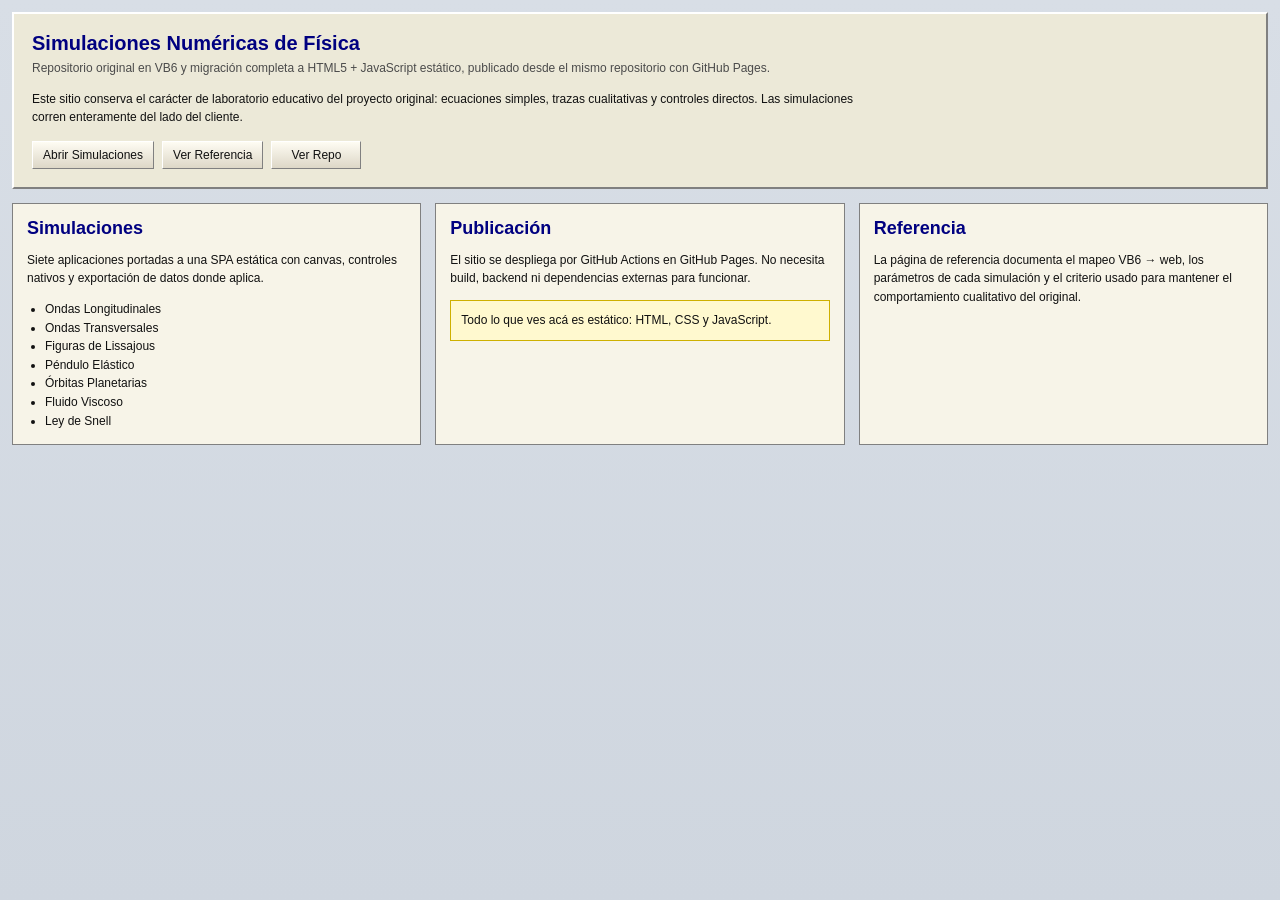
<file: index.html>
<!DOCTYPE html>
<html lang="es">
<head>
  <meta charset="UTF-8">
  <meta name="viewport" content="width=device-width, initial-scale=1.0">
  <title>Simulaciones Numéricas</title>
  <link rel="stylesheet" href="styles.css">
</head>
<body>
  <div class="shell">
    <section class="hero">
      <h1>Simulaciones Numéricas de Física</h1>
      <p class="subtitle">Repositorio original en VB6 y migración completa a HTML5 + JavaScript estático, publicado desde el mismo repositorio con GitHub Pages.</p>
      <p>
        Este sitio conserva el carácter de laboratorio educativo del proyecto original: ecuaciones simples,
        trazas cualitativas y controles directos. Las simulaciones corren enteramente del lado del cliente.
      </p>
      <div class="footer-links">
        <a class="link-button" href="simulaciones.html">Abrir Simulaciones</a>
        <a class="link-button" href="referencia.html">Ver Referencia</a>
        <a class="link-button" href="https://github.com/mnofresno/simulaciones-numericas-vb">Ver Repo</a>
      </div>
    </section>

    <div class="page-grid">
      <article class="panel card">
        <h2>Simulaciones</h2>
        <p>
          Siete aplicaciones portadas a una SPA estática con canvas, controles nativos
          y exportación de datos donde aplica.
        </p>
        <ul class="list">
          <li>Ondas Longitudinales</li>
          <li>Ondas Transversales</li>
          <li>Figuras de Lissajous</li>
          <li>Péndulo Elástico</li>
          <li>Órbitas Planetarias</li>
          <li>Fluido Viscoso</li>
          <li>Ley de Snell</li>
        </ul>
      </article>

      <article class="panel card">
        <h2>Publicación</h2>
        <p>
          El sitio se despliega por GitHub Actions en GitHub Pages. No necesita build,
          backend ni dependencias externas para funcionar.
        </p>
        <p class="notice">
          Todo lo que ves acá es estático: HTML, CSS y JavaScript.
        </p>
      </article>

      <article class="panel card">
        <h2>Referencia</h2>
        <p>
          La página de referencia documenta el mapeo VB6 → web, los parámetros de cada
          simulación y el criterio usado para mantener el comportamiento cualitativo del original.
        </p>
      </article>
    </div>
  </div>
</body>
</html>
</file>
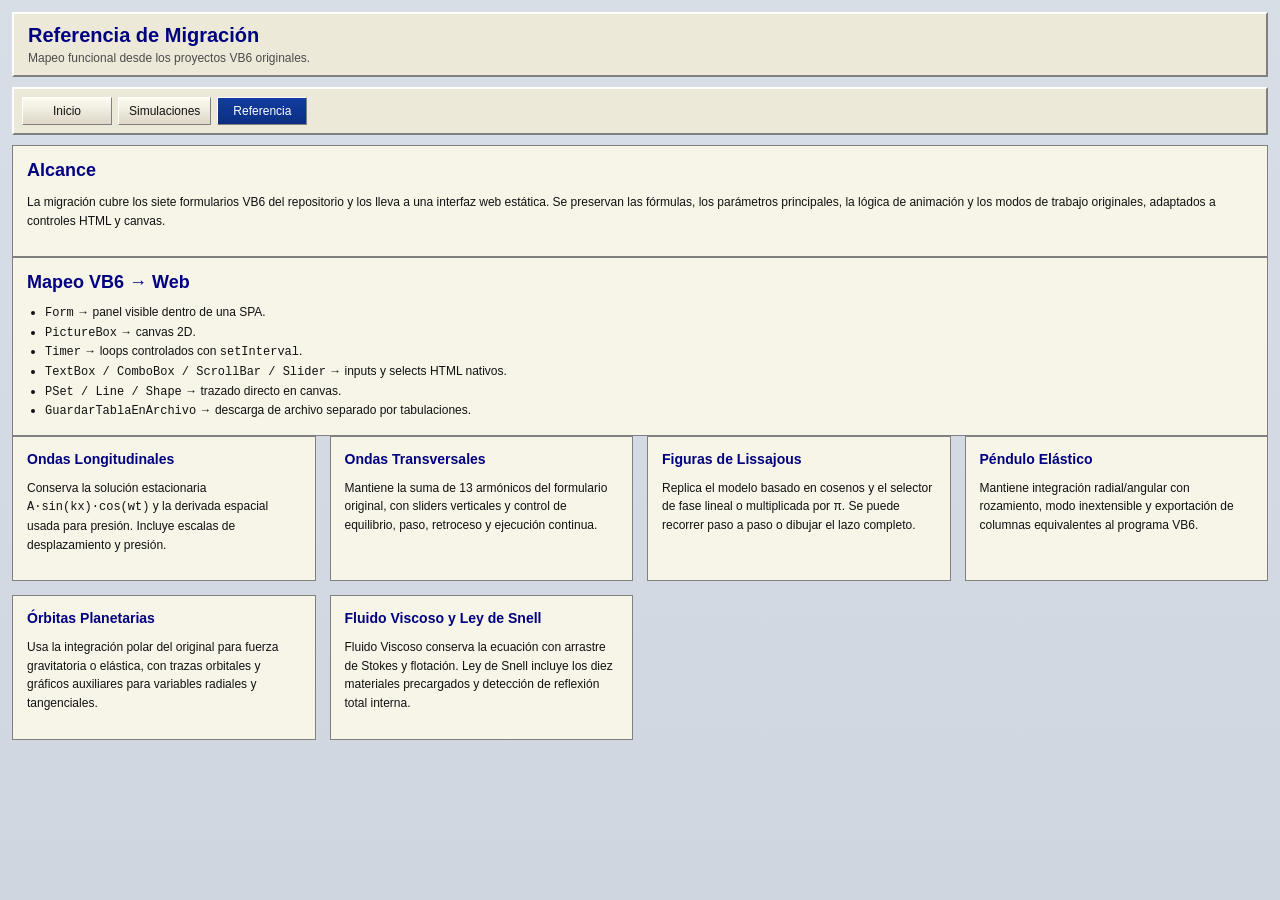
<file: referencia.html>
<!DOCTYPE html>
<html lang="es">
<head>
  <meta charset="UTF-8">
  <meta name="viewport" content="width=device-width, initial-scale=1.0">
  <title>Referencia de Migración</title>
  <link rel="stylesheet" href="styles.css">
</head>
<body>
  <div class="shell">
    <div class="title-bar">
      <h1>Referencia de Migración</h1>
      <div class="subtitle">Mapeo funcional desde los proyectos VB6 originales.</div>
    </div>

    <div class="nav-strip">
      <a class="nav-button" href="index.html">Inicio</a>
      <a class="nav-button" href="simulaciones.html">Simulaciones</a>
      <a class="nav-button active" href="referencia.html">Referencia</a>
    </div>

    <section class="panel card">
      <h2>Alcance</h2>
      <p>
        La migración cubre los siete formularios VB6 del repositorio y los lleva a una interfaz
        web estática. Se preservan las fórmulas, los parámetros principales, la lógica de animación
        y los modos de trabajo originales, adaptados a controles HTML y canvas.
      </p>
    </section>

    <section class="panel card">
      <h2>Mapeo VB6 → Web</h2>
      <ul class="list">
        <li><span class="mono">Form</span> → panel visible dentro de una SPA.</li>
        <li><span class="mono">PictureBox</span> → canvas 2D.</li>
        <li><span class="mono">Timer</span> → loops controlados con <span class="mono">setInterval</span>.</li>
        <li><span class="mono">TextBox / ComboBox / ScrollBar / Slider</span> → inputs y selects HTML nativos.</li>
        <li><span class="mono">PSet / Line / Shape</span> → trazado directo en canvas.</li>
        <li><span class="mono">GuardarTablaEnArchivo</span> → descarga de archivo separado por tabulaciones.</li>
      </ul>
    </section>

    <section class="page-grid">
      <article class="panel card">
        <h3>Ondas Longitudinales</h3>
        <p>
          Conserva la solución estacionaria <span class="mono">A·sin(kx)·cos(wt)</span> y la derivada
          espacial usada para presión. Incluye escalas de desplazamiento y presión.
        </p>
      </article>

      <article class="panel card">
        <h3>Ondas Transversales</h3>
        <p>
          Mantiene la suma de 13 armónicos del formulario original, con sliders verticales y
          control de equilibrio, paso, retroceso y ejecución continua.
        </p>
      </article>

      <article class="panel card">
        <h3>Figuras de Lissajous</h3>
        <p>
          Replica el modelo basado en cosenos y el selector de fase lineal o multiplicada por π.
          Se puede recorrer paso a paso o dibujar el lazo completo.
        </p>
      </article>

      <article class="panel card">
        <h3>Péndulo Elástico</h3>
        <p>
          Mantiene integración radial/angular con rozamiento, modo inextensible y exportación
          de columnas equivalentes al programa VB6.
        </p>
      </article>

      <article class="panel card">
        <h3>Órbitas Planetarias</h3>
        <p>
          Usa la integración polar del original para fuerza gravitatoria o elástica, con trazas
          orbitales y gráficos auxiliares para variables radiales y tangenciales.
        </p>
      </article>

      <article class="panel card">
        <h3>Fluido Viscoso y Ley de Snell</h3>
        <p>
          Fluido Viscoso conserva la ecuación con arrastre de Stokes y flotación. Ley de Snell
          incluye los diez materiales precargados y detección de reflexión total interna.
        </p>
      </article>
    </section>
  </div>
</body>
</html>
</file>
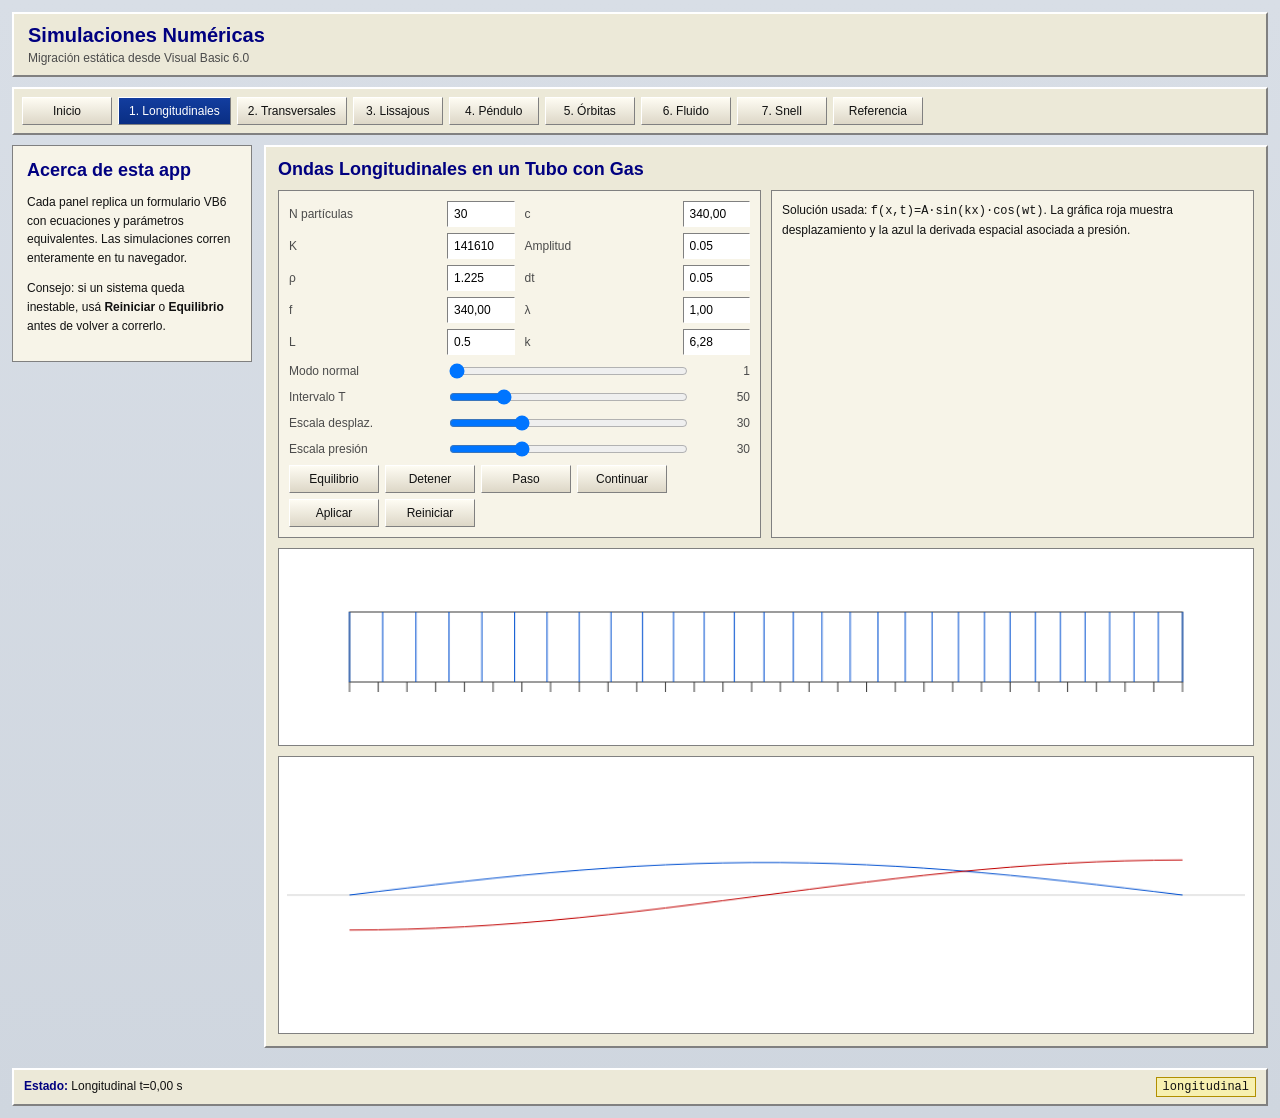
<file: simulaciones.html>
<!DOCTYPE html>
<html lang="es">
<head>
  <meta charset="UTF-8">
  <meta name="viewport" content="width=device-width, initial-scale=1.0">
  <title>Simulaciones Numéricas - App</title>
  <link rel="stylesheet" href="styles.css">
</head>
<body>
  <div class="shell">
    <div class="title-bar">
      <h1>Simulaciones Numéricas</h1>
      <div class="subtitle">Migración estática desde Visual Basic 6.0</div>
    </div>

    <div class="nav-strip">
      <a class="nav-button" href="index.html">Inicio</a>
      <button class="nav-button active" data-sim="longitudinal">1. Longitudinales</button>
      <button class="nav-button" data-sim="transversal">2. Transversales</button>
      <button class="nav-button" data-sim="lissajous">3. Lissajous</button>
      <button class="nav-button" data-sim="pendulo">4. Péndulo</button>
      <button class="nav-button" data-sim="orbitas">5. Órbitas</button>
      <button class="nav-button" data-sim="viscoso">6. Fluido</button>
      <button class="nav-button" data-sim="snell">7. Snell</button>
      <a class="nav-button" href="referencia.html">Referencia</a>
    </div>

    <div class="layout">
      <aside class="panel sidebar card">
        <h2>Acerca de esta app</h2>
        <p>
          Cada panel replica un formulario VB6 con ecuaciones y parámetros equivalentes.
          Las simulaciones corren enteramente en tu navegador.
        </p>
        <p class="note">
          Consejo: si un sistema queda inestable, usá <strong>Reiniciar</strong> o
          <strong>Equilibrio</strong> antes de volver a correrlo.
        </p>
      </aside>

      <main>
        <section id="sim-longitudinal" class="panel sim-panel active">
          <h2 class="frame-title">Ondas Longitudinales en un Tubo con Gas</h2>
          <div class="grid-2">
            <div class="frame">
              <div class="grid-2">
                <div>
                  <div class="control-row"><label for="longi-np">N partículas</label><input id="longi-np" class="textbox" type="text" value="30"></div>
                  <div class="control-row"><label for="longi-kcor">K</label><input id="longi-kcor" class="textbox" type="text" value="141610"></div>
                  <div class="control-row"><label for="longi-ro">ρ</label><input id="longi-ro" class="textbox" type="text" value="1.225"></div>
                  <div class="control-row"><label for="longi-f">f</label><input id="longi-f" class="textbox readonly" type="text" readonly></div>
                  <div class="control-row"><label for="longi-l">L</label><input id="longi-l" class="textbox" type="text" value="0.5"></div>
                </div>
                <div>
                  <div class="control-row"><label for="longi-c">c</label><input id="longi-c" class="textbox readonly" type="text" readonly></div>
                  <div class="control-row"><label for="longi-a">Amplitud</label><input id="longi-a" class="textbox" type="text" value="0.05"></div>
                  <div class="control-row"><label for="longi-dt">dt</label><input id="longi-dt" class="textbox" type="text" value="0.05"></div>
                  <div class="control-row"><label for="longi-lambda">λ</label><input id="longi-lambda" class="textbox readonly" type="text" readonly></div>
                  <div class="control-row"><label for="longi-k">k</label><input id="longi-k" class="textbox readonly" type="text" readonly></div>
                </div>
              </div>
              <div class="control-row">
                <label for="longi-modo">Modo normal</label>
                <div class="range-wrap"><input id="longi-modo" type="range" min="1" max="8" step="1" value="1"><span id="longi-modo-value" class="range-value">1</span></div>
              </div>
              <div class="control-row">
                <label for="longi-interval">Intervalo T</label>
                <div class="range-wrap"><input id="longi-interval" type="range" min="10" max="200" step="1" value="50"><span id="longi-interval-value" class="range-value">50</span></div>
              </div>
              <div class="control-row">
                <label for="longi-scale-d">Escala desplaz.</label>
                <div class="range-wrap"><input id="longi-scale-d" type="range" min="1" max="100" step="1" value="30"><span id="longi-scale-d-value" class="range-value">30</span></div>
              </div>
              <div class="control-row">
                <label for="longi-scale-p">Escala presión</label>
                <div class="range-wrap"><input id="longi-scale-p" type="range" min="1" max="100" step="1" value="30"><span id="longi-scale-p-value" class="range-value">30</span></div>
              </div>
              <div class="button-row">
                <button id="longi-equilibrio" class="button">Equilibrio</button>
                <button id="longi-detener" class="button">Detener</button>
                <button id="longi-paso" class="button">Paso</button>
                <button id="longi-continuar" class="button">Continuar</button>
                <button id="longi-aplicar" class="button">Aplicar</button>
                <button id="longi-reiniciar" class="button">Reiniciar</button>
              </div>
            </div>
            <div class="frame help">
              Solución usada: <span class="mono">f(x,t)=A·sin(kx)·cos(wt)</span>. La gráfica roja muestra desplazamiento y la azul la derivada espacial asociada a presión.
            </div>
          </div>
          <div class="canvas-stack">
            <div class="canvas-frame"><canvas id="longi-canvas-main" class="wide-canvas" width="920" height="180"></canvas></div>
            <div class="canvas-frame"><canvas id="longi-canvas-graph" class="sim-canvas" width="920" height="250"></canvas></div>
          </div>
        </section>

        <section id="sim-transversal" class="panel sim-panel">
          <h2 class="frame-title">Ondas Transversales de Frecuencias Compuestas</h2>
          <div class="frame">
            <div id="transv-harmonics" class="harmonics"></div>
            <div class="button-row">
              <button id="transv-retroceder" class="button">Paso atrás</button>
              <button id="transv-detener" class="button">Detener</button>
              <button id="transv-paso" class="button">Paso</button>
              <button id="transv-continuar" class="button">Continuar</button>
              <button id="transv-equilibrio" class="button">Equilibrio</button>
            </div>
          </div>
          <div class="canvas-frame"><canvas id="transv-canvas" class="sim-canvas" width="920" height="280"></canvas></div>
        </section>

        <section id="sim-lissajous" class="panel sim-panel">
          <h2 class="frame-title">Figuras de Lissajous</h2>
          <div class="grid-2">
            <div class="frame">
              <div class="grid-2">
                <div class="control-row"><label for="lissa-a">A</label><input id="lissa-a" class="textbox" type="text" value="120"></div>
                <div class="control-row"><label for="lissa-b">B</label><input id="lissa-b" class="textbox" type="text" value="120"></div>
                <div class="control-row"><label for="lissa-w1">ω1</label><input id="lissa-w1" class="textbox" type="text" value="4"></div>
                <div class="control-row"><label for="lissa-w2">ω2</label><input id="lissa-w2" class="textbox" type="text" value="8"></div>
                <div class="control-row"><label for="lissa-phase">Fase</label><input id="lissa-phase" class="textbox" type="text" value="0.5"></div>
                <div class="control-row"><label for="lissa-phase-pi">Multiplicar por π</label><input id="lissa-phase-pi" type="checkbox" checked></div>
              </div>
              <div class="button-row">
                <button id="lissa-dibujar" class="button">Dibujar ciclo</button>
                <button id="lissa-paso" class="button">Paso</button>
                <button id="lissa-animar" class="button">Animar</button>
                <button id="lissa-limpiar" class="button">Limpiar</button>
              </div>
            </div>
            <div class="frame help">El modelo sigue el formulario VB6 original: <span class="mono">x=A·cos(ω1·t)</span> y <span class="mono">y=B·cos(ω2·t+φ)</span>.</div>
          </div>
          <div class="canvas-frame"><canvas id="lissa-canvas" class="sim-canvas" width="920" height="320"></canvas></div>
        </section>

        <section id="sim-pendulo" class="panel sim-panel">
          <h2 class="frame-title">Péndulo Elástico</h2>
          <div class="grid-2">
            <div class="frame">
              <div class="grid-2">
                <div class="control-row compact"><label for="pend-k">k</label><input id="pend-k" class="textbox" type="text" value="0.2"></div>
                <div class="control-row compact"><label for="pend-l0">L0</label><input id="pend-l0" class="textbox" type="text" value="120"></div>
                <div class="control-row compact"><label for="pend-masa">Masa</label><input id="pend-masa" class="textbox" type="text" value="10"></div>
                <div class="control-row compact"><label for="pend-g">g</label><input id="pend-g" class="textbox" type="text" value="9.81"></div>
                <div class="control-row compact"><label for="pend-drdt">dr/dt</label><input id="pend-drdt" class="textbox" type="text" value="0"></div>
                <div class="control-row compact"><label for="pend-radio">Radio</label><input id="pend-radio" class="textbox" type="text" value="140"></div>
                <div class="control-row compact"><label for="pend-dthetadt">dθ/dt</label><input id="pend-dthetadt" class="textbox" type="text" value="0.02"></div>
                <div class="control-row compact"><label for="pend-theta">θ</label><input id="pend-theta" class="textbox" type="text" value="0.5"></div>
                <div class="control-row compact"><label for="pend-dt">dt</label><input id="pend-dt" class="textbox" type="text" value="0.02"></div>
                <div class="control-row compact"><label for="pend-tmax">Tmax</label><input id="pend-tmax" class="textbox" type="text" value="40"></div>
                <div class="control-row compact"><label for="pend-gamma">Γ roz.</label><input id="pend-gamma" class="textbox" type="text" value="0"></div>
                <div class="control-row compact"><label for="pend-inextensible">Inextensible</label><input id="pend-inextensible" type="checkbox"></div>
                <div class="control-row compact"><label for="pend-traza">Traza</label><input id="pend-traza" type="checkbox" checked></div>
              </div>
              <div class="button-row">
                <button id="pend-iniciar" class="button">Iniciar</button>
                <button id="pend-detener" class="button">Detener</button>
                <button id="pend-reset" class="button">Reiniciar</button>
                <button id="pend-export" class="button">Exportar TSV</button>
              </div>
            </div>
            <div class="frame help">La integración se mantiene en coordenadas radial/angular, con el término de rozamiento original y opción de cuerda inextensible.</div>
          </div>
          <div class="canvas-frame"><canvas id="pend-canvas" class="sim-canvas" width="920" height="320"></canvas></div>
        </section>

        <section id="sim-orbitas" class="panel sim-panel">
          <h2 class="frame-title">Órbitas Planetarias</h2>
          <div class="grid-2">
            <div class="frame">
              <div class="grid-2">
                <div class="control-row compact"><label for="orb-theta">θ</label><input id="orb-theta" class="textbox" type="text" value="0"></div>
                <div class="control-row compact"><label for="orb-dtheta">dθ/dt</label><input id="orb-dtheta" class="textbox" type="text" value="1.92"></div>
                <div class="control-row compact"><label for="orb-d2theta">d²θ/dt²</label><input id="orb-d2theta" class="textbox" type="text" value="0"></div>
                <div class="control-row compact"><label for="orb-radio">Radio</label><input id="orb-radio" class="textbox" type="text" value="30"></div>
                <div class="control-row compact"><label for="orb-dradio">dr/dt</label><input id="orb-dradio" class="textbox" type="text" value="1"></div>
                <div class="control-row compact"><label for="orb-d2radio">d²r/dt²</label><input id="orb-d2radio" class="textbox" type="text" value="0"></div>
                <div class="control-row compact"><label for="orb-k">k</label><input id="orb-k" class="textbox" type="text" value="4"></div>
                <div class="control-row compact"><label for="orb-lnat">Long. nat.</label><input id="orb-lnat" class="textbox" type="text" value="0"></div>
                <div class="control-row compact"><label for="orb-force">Fuerza</label><select id="orb-force"><option value="grav">Gravitatoria</option><option value="spring">Elástica</option></select></div>
                <div class="control-row compact"><label for="orb-graph-overlay">Graficar superpuesto</label><input id="orb-graph-overlay" type="checkbox"></div>
              </div>
              <div class="button-row">
                <button id="orb-iniciar" class="button">Iniciar</button>
                <button id="orb-detener" class="button">Detener</button>
                <button id="orb-reset" class="button">Reiniciar</button>
              </div>
            </div>
            <div class="frame help">Modelo polar del VB6 original con gráficos radiales y tangenciales. La componente tangencial se mantiene nula, como en el formulario fuente.</div>
          </div>
          <div class="canvas-stack">
            <div class="canvas-frame"><canvas id="orb-canvas" class="sim-canvas" width="920" height="320"></canvas></div>
            <div class="grid-2">
              <div class="canvas-frame"><canvas id="orb-radial-canvas" class="mini-canvas" width="450" height="180"></canvas></div>
              <div class="canvas-frame"><canvas id="orb-angular-canvas" class="mini-canvas" width="450" height="180"></canvas></div>
            </div>
          </div>
        </section>

        <section id="sim-viscoso" class="panel sim-panel">
          <h2 class="frame-title">Fluido Viscoso</h2>
          <div class="grid-2">
            <div class="frame">
              <div class="control-row compact"><label for="visc-radio">Radio (mm)</label><input id="visc-radio" class="textbox" type="text" value="1.825"></div>
              <div class="control-row compact"><label for="visc-densidad">ρ (kg/m³)</label><input id="visc-densidad" class="textbox" type="text" value="800"></div>
              <div class="control-row compact"><label for="visc-masa">Masa (g)</label><input id="visc-masa" class="textbox" type="text" value="0.162"></div>
              <div class="control-row compact"><label for="visc-nu">Viscosidad</label><input id="visc-nu" class="textbox" type="text" value="0.2"></div>
              <div class="control-row compact"><label for="visc-g">g</label><input id="visc-g" class="textbox" type="text" value="9.8"></div>
              <div class="control-row compact"><label for="visc-dt">dt</label><input id="visc-dt" class="textbox" type="text" value="0.01"></div>
              <div class="button-row">
                <button id="visc-iniciar" class="button">Iniciar</button>
                <button id="visc-detener" class="button">Detener</button>
                <button id="visc-reset" class="button">Reiniciar</button>
              </div>
            </div>
            <div class="frame help">Se aplica la misma ecuación del original con arrastre viscoso y empuje. La partícula se detiene al tocar los límites del recipiente.</div>
          </div>
          <div class="canvas-frame"><canvas id="visc-canvas" class="sim-canvas" width="920" height="320"></canvas></div>
        </section>

        <section id="sim-snell" class="panel sim-panel">
          <h2 class="frame-title">Ley de Snell</h2>
          <div class="grid-2">
            <div class="frame">
              <div class="control-row compact"><label for="snell-material-1">Material 1</label><select id="snell-material-1"></select></div>
              <div class="control-row compact"><label for="snell-material-2">Material 2</label><select id="snell-material-2"></select></div>
              <div class="control-row compact"><label for="snell-n1">n1</label><input id="snell-n1" class="textbox" type="text"></div>
              <div class="control-row compact"><label for="snell-n2">n2</label><input id="snell-n2" class="textbox" type="text"></div>
              <div class="control-row compact"><label for="snell-angle">Ángulo</label><input id="snell-angle" class="textbox" type="text" value="30"></div>
              <div class="control-row"><label for="snell-angle-range">Incidencia</label><div class="range-wrap"><input id="snell-angle-range" type="range" min="-89" max="89" step="1" value="30"><span id="snell-angle-value" class="range-value">30°</span></div></div>
              <div class="control-row compact"><label for="snell-refr">Refracción</label><input id="snell-refr" class="textbox readonly" type="text" readonly></div>
              <div class="control-row compact"><label for="snell-refl">Reflexión</label><input id="snell-refl" class="textbox readonly" type="text" readonly></div>
              <div class="button-row">
                <button id="snell-calcular" class="button">Calcular</button>
                <button id="snell-animar" class="button">Animar</button>
              </div>
            </div>
            <div class="frame help">Incluye los 10 materiales precargados del proyecto VB6 y maneja reflexión total interna cuando <span class="mono">|n1/n2·sin(θ1)| &gt; 1</span>.</div>
          </div>
          <div class="canvas-frame"><canvas id="snell-canvas" class="sim-canvas" width="920" height="320"></canvas></div>
        </section>
      </main>
    </div>

    <div class="status-bar">
      <div class="status-copy"><strong>Estado:</strong> <span id="status-text">Listo</span></div>
      <div class="pill mono" id="active-sim-pill">longitudinal</div>
    </div>
  </div>

  <script src="app.js"></script>
</body>
</html>
</file>
<file: styles.css>
:root {
  --bg: #c9d1d9;
  --panel: #ece9d8;
  --surface: #f7f4e8;
  --ink: #111;
  --muted: #4b4b4b;
  --border-dark: #808080;
  --border-light: #ffffff;
  --accent: #000080;
  --blue: #0056d6;
  --green: #0a7d35;
  --red: #b00020;
  --yellow: #f6d876;
}

* {
  box-sizing: border-box;
}

html, body {
  margin: 0;
  padding: 0;
  font-family: "MS Sans Serif", Tahoma, Geneva, Verdana, sans-serif;
  font-size: 12px;
  color: var(--ink);
  background:
    linear-gradient(180deg, #d8dee6 0%, #cfd6df 100%);
}

body {
  min-height: 100vh;
}

a {
  color: var(--blue);
}

.shell {
  max-width: 1380px;
  margin: 0 auto;
  padding: 12px;
}

.title-bar,
.panel,
.hero,
.status-bar,
.nav-strip {
  background: var(--panel);
  border-top: 2px solid var(--border-light);
  border-left: 2px solid var(--border-light);
  border-right: 2px solid var(--border-dark);
  border-bottom: 2px solid var(--border-dark);
}

.title-bar {
  padding: 10px 14px;
  margin-bottom: 10px;
}

.title-bar h1,
.hero h1 {
  margin: 0;
  color: var(--accent);
  font-size: 20px;
}

.subtitle {
  margin-top: 4px;
  color: var(--muted);
}

.nav-strip {
  display: flex;
  flex-wrap: wrap;
  gap: 6px;
  padding: 8px;
  margin-bottom: 10px;
}

.nav-button,
.button,
.link-button {
  appearance: none;
  background: linear-gradient(180deg, #fefcf3 0%, #ddd7c7 100%);
  border-top: 1px solid var(--border-light);
  border-left: 1px solid var(--border-light);
  border-right: 1px solid var(--border-dark);
  border-bottom: 1px solid var(--border-dark);
  color: var(--ink);
  cursor: pointer;
  display: inline-flex;
  align-items: center;
  justify-content: center;
  gap: 6px;
  font: inherit;
  min-height: 28px;
  min-width: 90px;
  padding: 4px 10px;
  text-decoration: none;
}

.nav-button.active {
  background: linear-gradient(180deg, #123d9f 0%, #0a2e83 100%);
  color: #fff;
}

.page-grid {
  display: grid;
  grid-template-columns: repeat(auto-fit, minmax(280px, 1fr));
  gap: 14px;
}

.hero {
  padding: 18px;
  margin-bottom: 14px;
}

.hero p {
  max-width: 840px;
  line-height: 1.55;
}

.card {
  background: var(--surface);
  border: 1px solid var(--border-dark);
  padding: 14px;
}

.card h2,
.card h3,
.frame-title {
  margin: 0 0 10px;
  color: var(--accent);
}

.card p,
.note,
.help,
.status-copy {
  line-height: 1.55;
}

.list {
  margin: 0;
  padding-left: 18px;
  line-height: 1.55;
}

.layout {
  display: grid;
  grid-template-columns: 240px 1fr;
  gap: 12px;
}

.sidebar {
  position: sticky;
  top: 12px;
  align-self: start;
}

.sim-panel {
  display: none;
  padding: 12px;
  margin-bottom: 10px;
}

.sim-panel.active {
  display: block;
}

.frame {
  background: var(--surface);
  border: 1px solid var(--border-dark);
  padding: 10px;
  margin-bottom: 10px;
}

.grid-2,
.grid-3,
.grid-4 {
  display: grid;
  gap: 10px;
}

.grid-2 {
  grid-template-columns: repeat(2, minmax(0, 1fr));
}

.grid-3 {
  grid-template-columns: repeat(3, minmax(0, 1fr));
}

.grid-4 {
  grid-template-columns: repeat(4, minmax(0, 1fr));
}

.control-row {
  display: grid;
  grid-template-columns: 150px 1fr;
  gap: 8px;
  align-items: center;
  margin-bottom: 6px;
}

.control-row.compact {
  grid-template-columns: 110px 1fr;
}

.control-row label {
  color: var(--muted);
}

.textbox,
select,
input[type="text"],
input[type="number"] {
  width: 100%;
  min-height: 26px;
  padding: 4px 6px;
  font: inherit;
  border-top: 1px solid var(--border-dark);
  border-left: 1px solid var(--border-dark);
  border-right: 1px solid var(--border-light);
  border-bottom: 1px solid var(--border-light);
  background: #fff;
}

.readonly {
  background: #ececec;
}

input[type="range"] {
  width: 100%;
}

.range-wrap {
  display: flex;
  align-items: center;
  gap: 8px;
}

.range-value {
  min-width: 52px;
  text-align: right;
  color: var(--muted);
}

.button-row {
  display: flex;
  flex-wrap: wrap;
  gap: 6px;
}

.canvas-stack {
  display: grid;
  gap: 10px;
}

.canvas-frame {
  background: #fff;
  border: 1px solid var(--border-dark);
  padding: 8px;
}

canvas {
  display: block;
  width: 100%;
  background: #fff;
}

.mini-canvas {
  height: 180px;
}

.sim-canvas {
  height: 260px;
}

.wide-canvas {
  height: 180px;
}

.harmonics {
  display: grid;
  grid-template-columns: repeat(13, minmax(28px, 1fr));
  gap: 6px;
  align-items: end;
}

.harmonic {
  display: grid;
  gap: 6px;
  justify-items: center;
}

.harmonic input[type="range"] {
  writing-mode: bt-lr;
  -webkit-appearance: slider-vertical;
  width: 22px;
  height: 130px;
}

.harmonic-label {
  font-size: 11px;
}

.status-bar {
  margin-top: 10px;
  padding: 7px 10px;
  display: flex;
  justify-content: space-between;
  gap: 12px;
}

.status-copy strong {
  color: var(--accent);
}

.pill {
  background: #f7f0b0;
  border: 1px solid #b18f00;
  padding: 2px 6px;
}

.mono {
  font-family: "Courier New", monospace;
}

.notice {
  background: #fff9cf;
  border: 1px solid #ceb000;
  padding: 10px;
}

.footer-links {
  display: flex;
  flex-wrap: wrap;
  gap: 8px;
  margin-top: 14px;
}

@media (max-width: 980px) {
  .layout,
  .grid-2,
  .grid-3,
  .grid-4 {
    grid-template-columns: 1fr;
  }

  .sidebar {
    position: static;
  }

  .control-row,
  .control-row.compact {
    grid-template-columns: 1fr;
  }

  .harmonics {
    overflow-x: auto;
    padding-bottom: 6px;
  }
}
</file>
